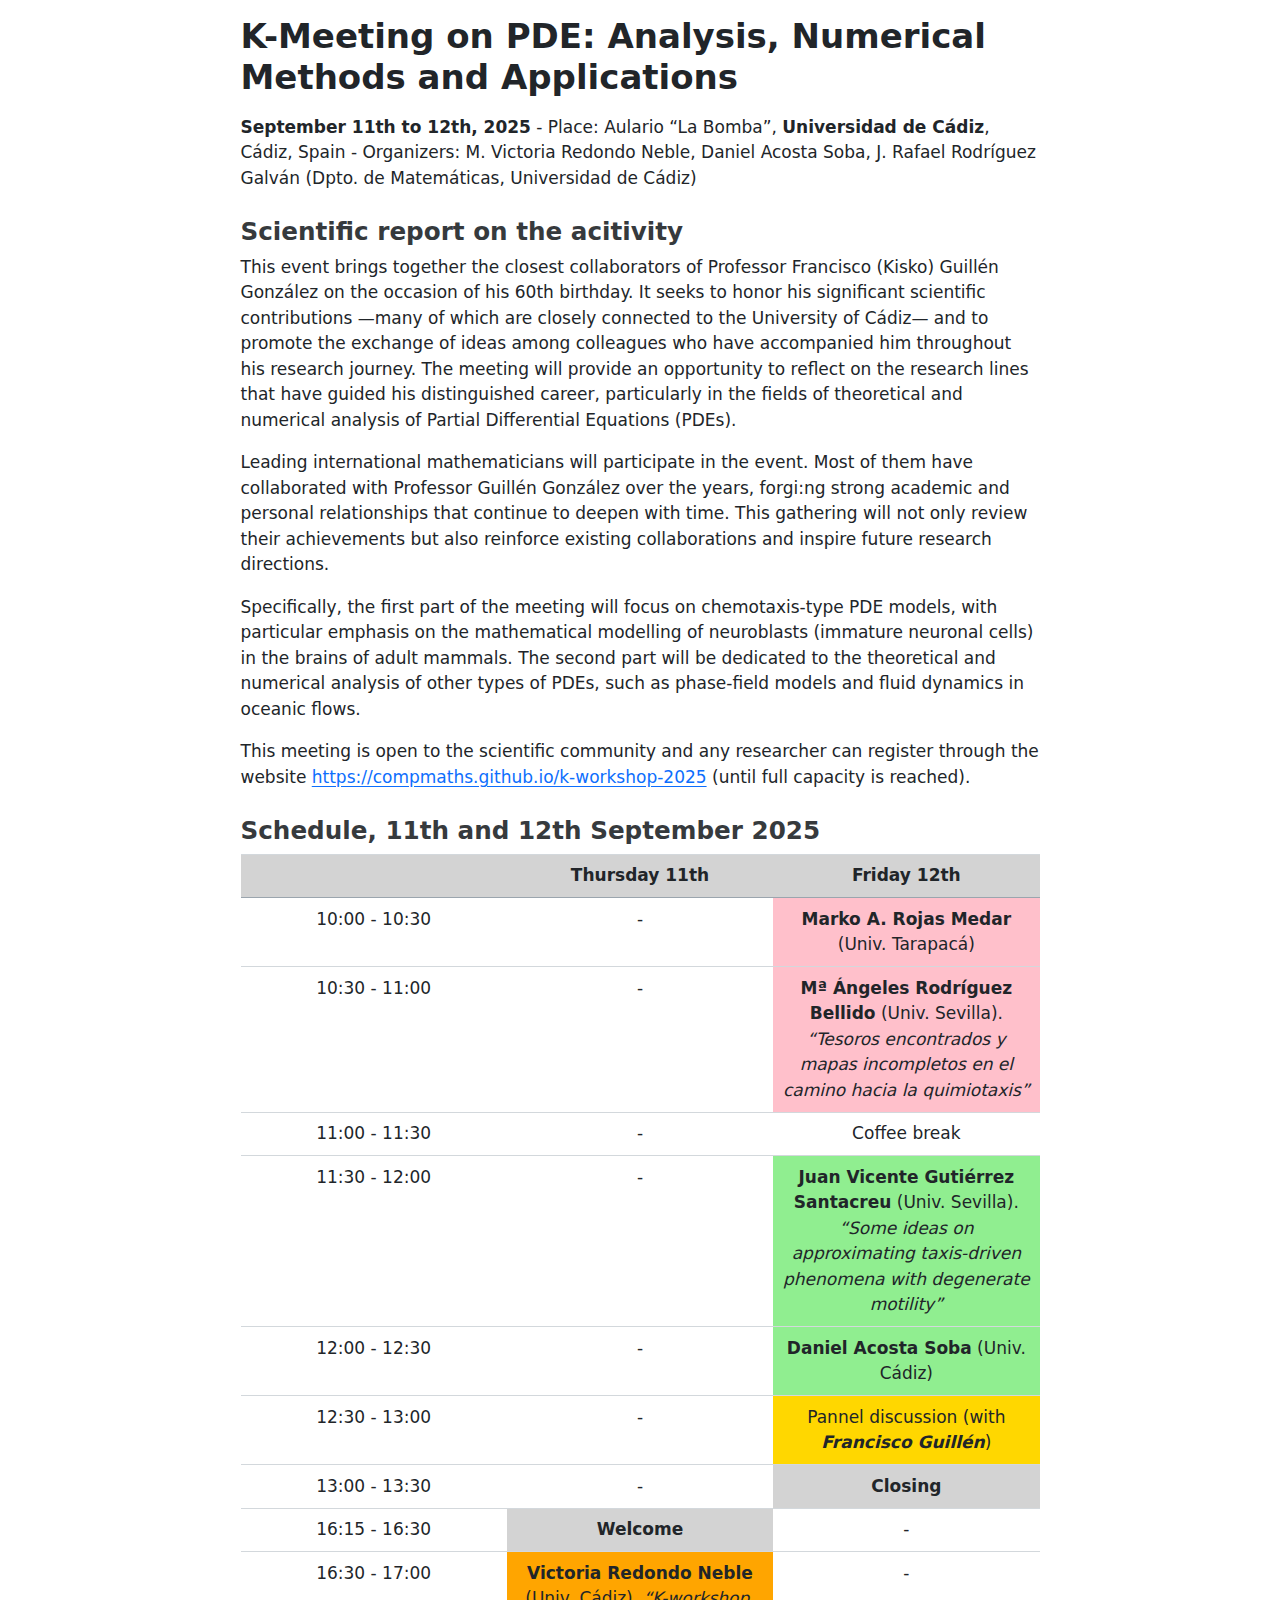
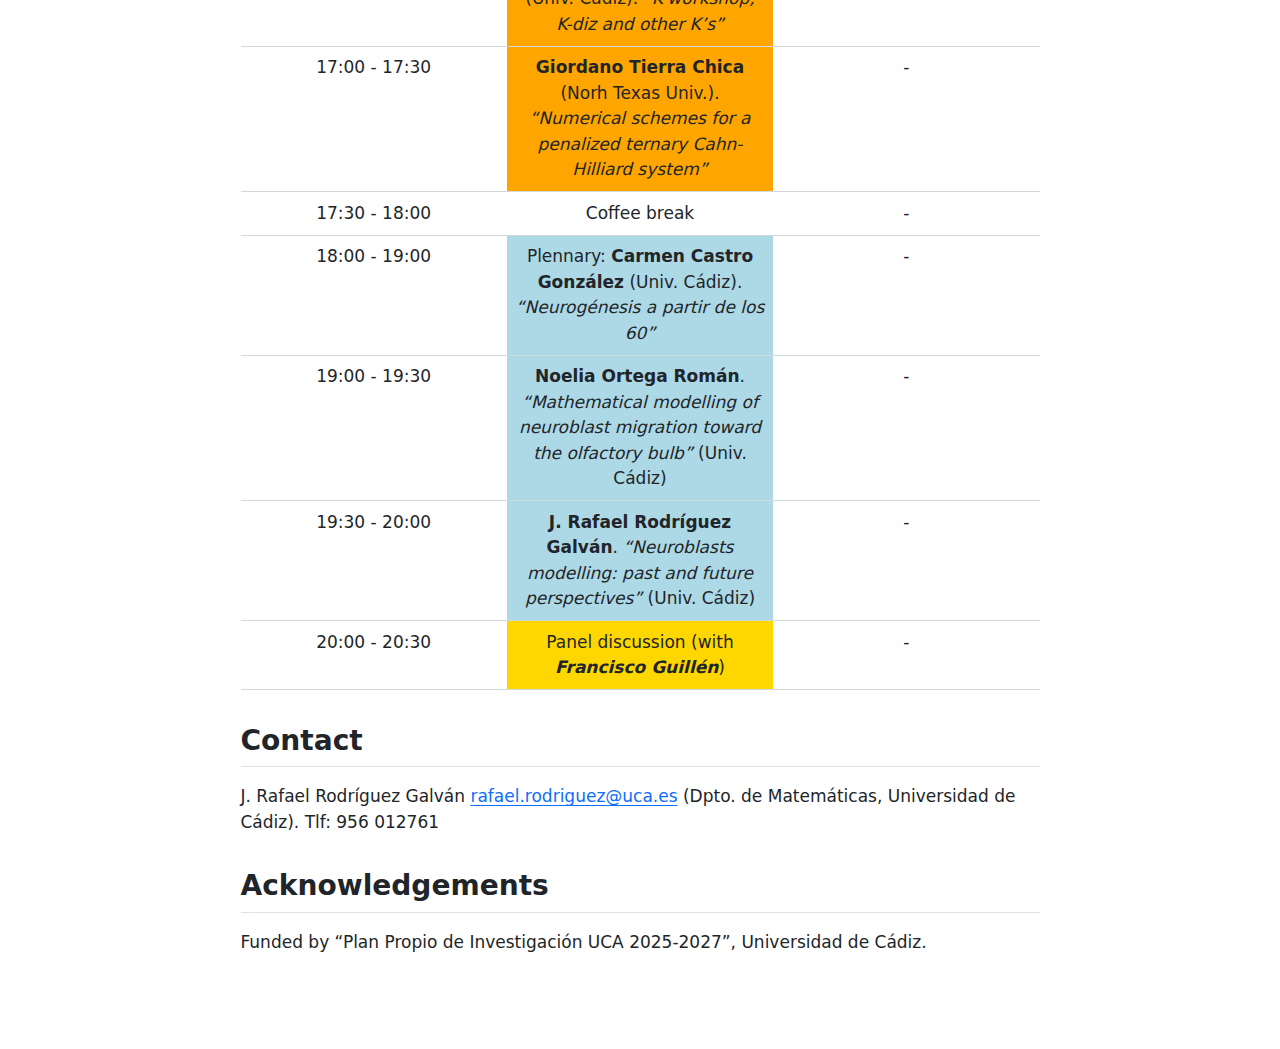
<file: KMeetingPDE2025.html>
<!DOCTYPE html>
<html xmlns="http://www.w3.org/1999/xhtml" lang="en" xml:lang="en"><head>

<meta charset="utf-8">
<meta name="generator" content="quarto-1.6.32">

<meta name="viewport" content="width=device-width, initial-scale=1.0, user-scalable=yes">


<title>K-Meeting on PDE: Analysis, Numerical Methods and Applications</title>
<style>
code{white-space: pre-wrap;}
span.smallcaps{font-variant: small-caps;}
div.columns{display: flex; gap: min(4vw, 1.5em);}
div.column{flex: auto; overflow-x: auto;}
div.hanging-indent{margin-left: 1.5em; text-indent: -1.5em;}
ul.task-list{list-style: none;}
ul.task-list li input[type="checkbox"] {
  width: 0.8em;
  margin: 0 0.8em 0.2em -1em; /* quarto-specific, see https://github.com/quarto-dev/quarto-cli/issues/4556 */ 
  vertical-align: middle;
}
</style>


<script src="KMeetingPDE2025_files/libs/clipboard/clipboard.min.js"></script>
<script src="KMeetingPDE2025_files/libs/quarto-html/quarto.js"></script>
<script src="KMeetingPDE2025_files/libs/quarto-html/popper.min.js"></script>
<script src="KMeetingPDE2025_files/libs/quarto-html/tippy.umd.min.js"></script>
<script src="KMeetingPDE2025_files/libs/quarto-html/anchor.min.js"></script>
<link href="KMeetingPDE2025_files/libs/quarto-html/tippy.css" rel="stylesheet">
<link href="KMeetingPDE2025_files/libs/quarto-html/quarto-syntax-highlighting-2486e1f0a3ee9ee1fc393803a1361cdb.css" rel="stylesheet" id="quarto-text-highlighting-styles">
<script src="KMeetingPDE2025_files/libs/bootstrap/bootstrap.min.js"></script>
<link href="KMeetingPDE2025_files/libs/bootstrap/bootstrap-icons.css" rel="stylesheet">
<link href="KMeetingPDE2025_files/libs/bootstrap/bootstrap-69966d158c1dc5ca3a5e0e245cef2b29.min.css" rel="stylesheet" append-hash="true" id="quarto-bootstrap" data-mode="light">


</head>

<body class="fullcontent">

<div id="quarto-content" class="page-columns page-rows-contents page-layout-article">

<main class="content" id="quarto-document-content">

<header id="title-block-header" class="quarto-title-block default">
<div class="quarto-title">
<h1 class="title">K-Meeting on PDE: Analysis, Numerical Methods and Applications</h1>
</div>



<div class="quarto-title-meta">

    
  
    
  </div>
  


</header>


<p><strong>September 11th to 12th, 2025</strong> - Place: Aulario “La Bomba”, <strong>Universidad de Cádiz</strong>, Cádiz, Spain - Organizers: M. Victoria Redondo Neble, Daniel Acosta Soba, J. Rafael Rodríguez Galván (Dpto. de Matemáticas, Universidad de Cádiz)</p>
<section id="scientific-report-on-the-acitivity" class="level3">
<h3 class="anchored" data-anchor-id="scientific-report-on-the-acitivity">Scientific report on the acitivity</h3>
<p>This event brings together the closest collaborators of Professor Francisco (Kisko) Guillén González on the occasion of his 60th birthday. It seeks to honor his significant scientific contributions —many of which are closely connected to the University of Cádiz— and to promote the exchange of ideas among colleagues who have accompanied him throughout his research journey. The meeting will provide an opportunity to reflect on the research lines that have guided his distinguished career, particularly in the fields of theoretical and numerical analysis of Partial Differential Equations (PDEs).</p>
<p>Leading international mathematicians will participate in the event. Most of them have collaborated with Professor Guillén González over the years, forgi:ng strong academic and personal relationships that continue to deepen with time. This gathering will not only review their achievements but also reinforce existing collaborations and inspire future research directions.</p>
<p>Specifically, the first part of the meeting will focus on chemotaxis-type PDE models, with particular emphasis on the mathematical modelling of neuroblasts (immature neuronal cells) in the brains of adult mammals. The second part will be dedicated to the theoretical and numerical analysis of other types of PDEs, such as phase-field models and fluid dynamics in oceanic flows.</p>
<p>This meeting is open to the scientific community and any researcher can register through the website <a href="https://compmaths.github.io/k-workshop-2025">https://compmaths.github.io/k-workshop-2025</a> (until full capacity is reached).</p>
</section>
<section id="sec-schedule" class="level3">
<h3 class="anchored" data-anchor-id="sec-schedule">Schedule, 11th and 12th September 2025</h3>
<style>
    .heatMap {
        width: 100%;
        text-align: center;
    }
    .heatMap th {
        background: lightgrey;
        word-wrap: break-word;
        text-align: center;
    }
    .heatMap tr:nth-child(8) { td:nth-child(2) { background: lightgray; } }
    .heatMap tr:nth-child(9) { td:nth-child(2) { background: orange; } }
    .heatMap tr:nth-child(10) { td:nth-child(2) { background: orange; } }
    .heatMap tr:nth-child(12) { td:nth-child(2) { background: lightblue; } }
    .heatMap tr:nth-child(13) { td:nth-child(2) { background: lightblue; } }
    .heatMap tr:nth-child(14) { td:nth-child(2) { background: lightblue; } }
    .heatMap tr:nth-child(15) { td:nth-child(2) { background: gold; } }

    .heatMap tr:nth-child(1) { td:nth-child(3) { background: pink; } }
    .heatMap tr:nth-child(2) { td:nth-child(3) { background: pink; } }
    .heatMap tr:nth-child(4) { td:nth-child(3) { background: lightgreen; } }
    .heatMap tr:nth-child(5) { td:nth-child(3) { background: lightgreen; } }
    .heatMap tr:nth-child(6) { td:nth-child(3) { background: gold; } }
    .heatMap tr:nth-child(7) { td:nth-child(3) { background: lightgray; } }
</style>
<div class="heatMap">
<table class="caption-top table">
<colgroup>
<col style="width: 33%">
<col style="width: 33%">
<col style="width: 33%">
</colgroup>
<thead>
<tr class="header">
<th></th>
<th>Thursday 11th</th>
<th>Friday 12th</th>
</tr>
</thead>
<tbody>
<tr class="odd">
<td>10:00 - 10:30</td>
<td>-</td>
<td><strong>Marko A. Rojas Medar</strong> (Univ. Tarapacá)</td>
</tr>
<tr class="even">
<td>10:30 - 11:00</td>
<td>-</td>
<td><strong>Mª Ángeles Rodríguez Bellido</strong> (Univ. Sevilla). <em>“Tesoros encontrados y mapas incompletos en el camino hacia la quimiotaxis”</em></td>
</tr>
<tr class="odd">
<td>11:00 - 11:30</td>
<td>-</td>
<td>Coffee break</td>
</tr>
<tr class="even">
<td>11:30 - 12:00</td>
<td>-</td>
<td><strong>Juan Vicente Gutiérrez Santacreu</strong> (Univ. Sevilla). <em>“Some ideas on approximating taxis-driven phenomena with degenerate motility”</em></td>
</tr>
<tr class="odd">
<td>12:00 - 12:30</td>
<td>-</td>
<td><strong>Daniel Acosta Soba</strong> (Univ. Cádiz)</td>
</tr>
<tr class="even">
<td>12:30 - 13:00</td>
<td>-</td>
<td>Pannel discussion (with <strong><em>Francisco Guillén</em></strong>)</td>
</tr>
<tr class="odd">
<td>13:00 - 13:30</td>
<td>-</td>
<td><strong>Closing</strong></td>
</tr>
<tr class="even">
<td>16:15 - 16:30</td>
<td><strong>Welcome</strong></td>
<td>-</td>
</tr>
<tr class="odd">
<td>16:30 - 17:00</td>
<td><strong>Victoria Redondo Neble</strong> (Univ. Cádiz). <em>“K-workshop, K-diz and other K’s”</em></td>
<td>-</td>
</tr>
<tr class="even">
<td>17:00 - 17:30</td>
<td><strong>Giordano Tierra Chica</strong> (Norh Texas Univ.). <em>“Numerical schemes for a penalized ternary Cahn-Hilliard system”</em></td>
<td>-</td>
</tr>
<tr class="odd">
<td>17:30 - 18:00</td>
<td>Coffee break</td>
<td>-</td>
</tr>
<tr class="even">
<td>18:00 - 19:00</td>
<td>Plennary: <strong>Carmen Castro González</strong> (Univ. Cádiz). <em>“Neurogénesis a partir de los 60”</em></td>
<td>-</td>
</tr>
<tr class="odd">
<td>19:00 - 19:30</td>
<td><strong>Noelia Ortega Román</strong>. <em>“Mathematical modelling of neuroblast migration toward the olfactory bulb”</em> (Univ. Cádiz)</td>
<td>-</td>
</tr>
<tr class="even">
<td>19:30 - 20:00</td>
<td><strong>J. Rafael Rodríguez Galván</strong>. <em>“Neuroblasts modelling: past and future perspectives”</em> (Univ. Cádiz)</td>
<td>-</td>
</tr>
<tr class="odd">
<td>20:00 - 20:30</td>
<td>Panel discussion (with <strong><em>Francisco Guillén</em></strong>)</td>
<td>-</td>
</tr>
</tbody>
</table>
</div>
</section>
<section id="contact" class="level2">
<h2 class="anchored" data-anchor-id="contact">Contact</h2>
<p>J. Rafael Rodríguez Galván <a href="mailto:rafael.rodriguez@uca.es" class="email">rafael.rodriguez@uca.es</a> (Dpto. de Matemáticas, Universidad de Cádiz). Tlf: 956 012761</p>
</section>
<section id="acknowledgements" class="level2">
<h2 class="anchored" data-anchor-id="acknowledgements">Acknowledgements</h2>
<p>Funded by “Plan Propio de Investigación UCA 2025-2027”, Universidad de Cádiz.</p>
</section>

</main>
<!-- /main column -->
<script id="quarto-html-after-body" type="application/javascript">
window.document.addEventListener("DOMContentLoaded", function (event) {
  const toggleBodyColorMode = (bsSheetEl) => {
    const mode = bsSheetEl.getAttribute("data-mode");
    const bodyEl = window.document.querySelector("body");
    if (mode === "dark") {
      bodyEl.classList.add("quarto-dark");
      bodyEl.classList.remove("quarto-light");
    } else {
      bodyEl.classList.add("quarto-light");
      bodyEl.classList.remove("quarto-dark");
    }
  }
  const toggleBodyColorPrimary = () => {
    const bsSheetEl = window.document.querySelector("link#quarto-bootstrap");
    if (bsSheetEl) {
      toggleBodyColorMode(bsSheetEl);
    }
  }
  toggleBodyColorPrimary();  
  const icon = "";
  const anchorJS = new window.AnchorJS();
  anchorJS.options = {
    placement: 'right',
    icon: icon
  };
  anchorJS.add('.anchored');
  const isCodeAnnotation = (el) => {
    for (const clz of el.classList) {
      if (clz.startsWith('code-annotation-')) {                     
        return true;
      }
    }
    return false;
  }
  const onCopySuccess = function(e) {
    // button target
    const button = e.trigger;
    // don't keep focus
    button.blur();
    // flash "checked"
    button.classList.add('code-copy-button-checked');
    var currentTitle = button.getAttribute("title");
    button.setAttribute("title", "Copied!");
    let tooltip;
    if (window.bootstrap) {
      button.setAttribute("data-bs-toggle", "tooltip");
      button.setAttribute("data-bs-placement", "left");
      button.setAttribute("data-bs-title", "Copied!");
      tooltip = new bootstrap.Tooltip(button, 
        { trigger: "manual", 
          customClass: "code-copy-button-tooltip",
          offset: [0, -8]});
      tooltip.show();    
    }
    setTimeout(function() {
      if (tooltip) {
        tooltip.hide();
        button.removeAttribute("data-bs-title");
        button.removeAttribute("data-bs-toggle");
        button.removeAttribute("data-bs-placement");
      }
      button.setAttribute("title", currentTitle);
      button.classList.remove('code-copy-button-checked');
    }, 1000);
    // clear code selection
    e.clearSelection();
  }
  const getTextToCopy = function(trigger) {
      const codeEl = trigger.previousElementSibling.cloneNode(true);
      for (const childEl of codeEl.children) {
        if (isCodeAnnotation(childEl)) {
          childEl.remove();
        }
      }
      return codeEl.innerText;
  }
  const clipboard = new window.ClipboardJS('.code-copy-button:not([data-in-quarto-modal])', {
    text: getTextToCopy
  });
  clipboard.on('success', onCopySuccess);
  if (window.document.getElementById('quarto-embedded-source-code-modal')) {
    // For code content inside modals, clipBoardJS needs to be initialized with a container option
    // TODO: Check when it could be a function (https://github.com/zenorocha/clipboard.js/issues/860)
    const clipboardModal = new window.ClipboardJS('.code-copy-button[data-in-quarto-modal]', {
      text: getTextToCopy,
      container: window.document.getElementById('quarto-embedded-source-code-modal')
    });
    clipboardModal.on('success', onCopySuccess);
  }
    var localhostRegex = new RegExp(/^(?:http|https):\/\/localhost\:?[0-9]*\//);
    var mailtoRegex = new RegExp(/^mailto:/);
      var filterRegex = new RegExp('/' + window.location.host + '/');
    var isInternal = (href) => {
        return filterRegex.test(href) || localhostRegex.test(href) || mailtoRegex.test(href);
    }
    // Inspect non-navigation links and adorn them if external
 	var links = window.document.querySelectorAll('a[href]:not(.nav-link):not(.navbar-brand):not(.toc-action):not(.sidebar-link):not(.sidebar-item-toggle):not(.pagination-link):not(.no-external):not([aria-hidden]):not(.dropdown-item):not(.quarto-navigation-tool):not(.about-link)');
    for (var i=0; i<links.length; i++) {
      const link = links[i];
      if (!isInternal(link.href)) {
        // undo the damage that might have been done by quarto-nav.js in the case of
        // links that we want to consider external
        if (link.dataset.originalHref !== undefined) {
          link.href = link.dataset.originalHref;
        }
      }
    }
  function tippyHover(el, contentFn, onTriggerFn, onUntriggerFn) {
    const config = {
      allowHTML: true,
      maxWidth: 500,
      delay: 100,
      arrow: false,
      appendTo: function(el) {
          return el.parentElement;
      },
      interactive: true,
      interactiveBorder: 10,
      theme: 'quarto',
      placement: 'bottom-start',
    };
    if (contentFn) {
      config.content = contentFn;
    }
    if (onTriggerFn) {
      config.onTrigger = onTriggerFn;
    }
    if (onUntriggerFn) {
      config.onUntrigger = onUntriggerFn;
    }
    window.tippy(el, config); 
  }
  const noterefs = window.document.querySelectorAll('a[role="doc-noteref"]');
  for (var i=0; i<noterefs.length; i++) {
    const ref = noterefs[i];
    tippyHover(ref, function() {
      // use id or data attribute instead here
      let href = ref.getAttribute('data-footnote-href') || ref.getAttribute('href');
      try { href = new URL(href).hash; } catch {}
      const id = href.replace(/^#\/?/, "");
      const note = window.document.getElementById(id);
      if (note) {
        return note.innerHTML;
      } else {
        return "";
      }
    });
  }
  const xrefs = window.document.querySelectorAll('a.quarto-xref');
  const processXRef = (id, note) => {
    // Strip column container classes
    const stripColumnClz = (el) => {
      el.classList.remove("page-full", "page-columns");
      if (el.children) {
        for (const child of el.children) {
          stripColumnClz(child);
        }
      }
    }
    stripColumnClz(note)
    if (id === null || id.startsWith('sec-')) {
      // Special case sections, only their first couple elements
      const container = document.createElement("div");
      if (note.children && note.children.length > 2) {
        container.appendChild(note.children[0].cloneNode(true));
        for (let i = 1; i < note.children.length; i++) {
          const child = note.children[i];
          if (child.tagName === "P" && child.innerText === "") {
            continue;
          } else {
            container.appendChild(child.cloneNode(true));
            break;
          }
        }
        if (window.Quarto?.typesetMath) {
          window.Quarto.typesetMath(container);
        }
        return container.innerHTML
      } else {
        if (window.Quarto?.typesetMath) {
          window.Quarto.typesetMath(note);
        }
        return note.innerHTML;
      }
    } else {
      // Remove any anchor links if they are present
      const anchorLink = note.querySelector('a.anchorjs-link');
      if (anchorLink) {
        anchorLink.remove();
      }
      if (window.Quarto?.typesetMath) {
        window.Quarto.typesetMath(note);
      }
      // TODO in 1.5, we should make sure this works without a callout special case
      if (note.classList.contains("callout")) {
        return note.outerHTML;
      } else {
        return note.innerHTML;
      }
    }
  }
  for (var i=0; i<xrefs.length; i++) {
    const xref = xrefs[i];
    tippyHover(xref, undefined, function(instance) {
      instance.disable();
      let url = xref.getAttribute('href');
      let hash = undefined; 
      if (url.startsWith('#')) {
        hash = url;
      } else {
        try { hash = new URL(url).hash; } catch {}
      }
      if (hash) {
        const id = hash.replace(/^#\/?/, "");
        const note = window.document.getElementById(id);
        if (note !== null) {
          try {
            const html = processXRef(id, note.cloneNode(true));
            instance.setContent(html);
          } finally {
            instance.enable();
            instance.show();
          }
        } else {
          // See if we can fetch this
          fetch(url.split('#')[0])
          .then(res => res.text())
          .then(html => {
            const parser = new DOMParser();
            const htmlDoc = parser.parseFromString(html, "text/html");
            const note = htmlDoc.getElementById(id);
            if (note !== null) {
              const html = processXRef(id, note);
              instance.setContent(html);
            } 
          }).finally(() => {
            instance.enable();
            instance.show();
          });
        }
      } else {
        // See if we can fetch a full url (with no hash to target)
        // This is a special case and we should probably do some content thinning / targeting
        fetch(url)
        .then(res => res.text())
        .then(html => {
          const parser = new DOMParser();
          const htmlDoc = parser.parseFromString(html, "text/html");
          const note = htmlDoc.querySelector('main.content');
          if (note !== null) {
            // This should only happen for chapter cross references
            // (since there is no id in the URL)
            // remove the first header
            if (note.children.length > 0 && note.children[0].tagName === "HEADER") {
              note.children[0].remove();
            }
            const html = processXRef(null, note);
            instance.setContent(html);
          } 
        }).finally(() => {
          instance.enable();
          instance.show();
        });
      }
    }, function(instance) {
    });
  }
      let selectedAnnoteEl;
      const selectorForAnnotation = ( cell, annotation) => {
        let cellAttr = 'data-code-cell="' + cell + '"';
        let lineAttr = 'data-code-annotation="' +  annotation + '"';
        const selector = 'span[' + cellAttr + '][' + lineAttr + ']';
        return selector;
      }
      const selectCodeLines = (annoteEl) => {
        const doc = window.document;
        const targetCell = annoteEl.getAttribute("data-target-cell");
        const targetAnnotation = annoteEl.getAttribute("data-target-annotation");
        const annoteSpan = window.document.querySelector(selectorForAnnotation(targetCell, targetAnnotation));
        const lines = annoteSpan.getAttribute("data-code-lines").split(",");
        const lineIds = lines.map((line) => {
          return targetCell + "-" + line;
        })
        let top = null;
        let height = null;
        let parent = null;
        if (lineIds.length > 0) {
            //compute the position of the single el (top and bottom and make a div)
            const el = window.document.getElementById(lineIds[0]);
            top = el.offsetTop;
            height = el.offsetHeight;
            parent = el.parentElement.parentElement;
          if (lineIds.length > 1) {
            const lastEl = window.document.getElementById(lineIds[lineIds.length - 1]);
            const bottom = lastEl.offsetTop + lastEl.offsetHeight;
            height = bottom - top;
          }
          if (top !== null && height !== null && parent !== null) {
            // cook up a div (if necessary) and position it 
            let div = window.document.getElementById("code-annotation-line-highlight");
            if (div === null) {
              div = window.document.createElement("div");
              div.setAttribute("id", "code-annotation-line-highlight");
              div.style.position = 'absolute';
              parent.appendChild(div);
            }
            div.style.top = top - 2 + "px";
            div.style.height = height + 4 + "px";
            div.style.left = 0;
            let gutterDiv = window.document.getElementById("code-annotation-line-highlight-gutter");
            if (gutterDiv === null) {
              gutterDiv = window.document.createElement("div");
              gutterDiv.setAttribute("id", "code-annotation-line-highlight-gutter");
              gutterDiv.style.position = 'absolute';
              const codeCell = window.document.getElementById(targetCell);
              const gutter = codeCell.querySelector('.code-annotation-gutter');
              gutter.appendChild(gutterDiv);
            }
            gutterDiv.style.top = top - 2 + "px";
            gutterDiv.style.height = height + 4 + "px";
          }
          selectedAnnoteEl = annoteEl;
        }
      };
      const unselectCodeLines = () => {
        const elementsIds = ["code-annotation-line-highlight", "code-annotation-line-highlight-gutter"];
        elementsIds.forEach((elId) => {
          const div = window.document.getElementById(elId);
          if (div) {
            div.remove();
          }
        });
        selectedAnnoteEl = undefined;
      };
        // Handle positioning of the toggle
    window.addEventListener(
      "resize",
      throttle(() => {
        elRect = undefined;
        if (selectedAnnoteEl) {
          selectCodeLines(selectedAnnoteEl);
        }
      }, 10)
    );
    function throttle(fn, ms) {
    let throttle = false;
    let timer;
      return (...args) => {
        if(!throttle) { // first call gets through
            fn.apply(this, args);
            throttle = true;
        } else { // all the others get throttled
            if(timer) clearTimeout(timer); // cancel #2
            timer = setTimeout(() => {
              fn.apply(this, args);
              timer = throttle = false;
            }, ms);
        }
      };
    }
      // Attach click handler to the DT
      const annoteDls = window.document.querySelectorAll('dt[data-target-cell]');
      for (const annoteDlNode of annoteDls) {
        annoteDlNode.addEventListener('click', (event) => {
          const clickedEl = event.target;
          if (clickedEl !== selectedAnnoteEl) {
            unselectCodeLines();
            const activeEl = window.document.querySelector('dt[data-target-cell].code-annotation-active');
            if (activeEl) {
              activeEl.classList.remove('code-annotation-active');
            }
            selectCodeLines(clickedEl);
            clickedEl.classList.add('code-annotation-active');
          } else {
            // Unselect the line
            unselectCodeLines();
            clickedEl.classList.remove('code-annotation-active');
          }
        });
      }
  const findCites = (el) => {
    const parentEl = el.parentElement;
    if (parentEl) {
      const cites = parentEl.dataset.cites;
      if (cites) {
        return {
          el,
          cites: cites.split(' ')
        };
      } else {
        return findCites(el.parentElement)
      }
    } else {
      return undefined;
    }
  };
  var bibliorefs = window.document.querySelectorAll('a[role="doc-biblioref"]');
  for (var i=0; i<bibliorefs.length; i++) {
    const ref = bibliorefs[i];
    const citeInfo = findCites(ref);
    if (citeInfo) {
      tippyHover(citeInfo.el, function() {
        var popup = window.document.createElement('div');
        citeInfo.cites.forEach(function(cite) {
          var citeDiv = window.document.createElement('div');
          citeDiv.classList.add('hanging-indent');
          citeDiv.classList.add('csl-entry');
          var biblioDiv = window.document.getElementById('ref-' + cite);
          if (biblioDiv) {
            citeDiv.innerHTML = biblioDiv.innerHTML;
          }
          popup.appendChild(citeDiv);
        });
        return popup.innerHTML;
      });
    }
  }
});
</script>
</div> <!-- /content -->




</body></html>
</file>
<file: KMeetingPDE2025_files/libs/quarto-html/tippy.css>
.tippy-box[data-animation=fade][data-state=hidden]{opacity:0}[data-tippy-root]{max-width:calc(100vw - 10px)}.tippy-box{position:relative;background-color:#333;color:#fff;border-radius:4px;font-size:14px;line-height:1.4;white-space:normal;outline:0;transition-property:transform,visibility,opacity}.tippy-box[data-placement^=top]>.tippy-arrow{bottom:0}.tippy-box[data-placement^=top]>.tippy-arrow:before{bottom:-7px;left:0;border-width:8px 8px 0;border-top-color:initial;transform-origin:center top}.tippy-box[data-placement^=bottom]>.tippy-arrow{top:0}.tippy-box[data-placement^=bottom]>.tippy-arrow:before{top:-7px;left:0;border-width:0 8px 8px;border-bottom-color:initial;transform-origin:center bottom}.tippy-box[data-placement^=left]>.tippy-arrow{right:0}.tippy-box[data-placement^=left]>.tippy-arrow:before{border-width:8px 0 8px 8px;border-left-color:initial;right:-7px;transform-origin:center left}.tippy-box[data-placement^=right]>.tippy-arrow{left:0}.tippy-box[data-placement^=right]>.tippy-arrow:before{left:-7px;border-width:8px 8px 8px 0;border-right-color:initial;transform-origin:center right}.tippy-box[data-inertia][data-state=visible]{transition-timing-function:cubic-bezier(.54,1.5,.38,1.11)}.tippy-arrow{width:16px;height:16px;color:#333}.tippy-arrow:before{content:"";position:absolute;border-color:transparent;border-style:solid}.tippy-content{position:relative;padding:5px 9px;z-index:1}
</file>
<file: KMeetingPDE2025_files/libs/quarto-html/quarto-syntax-highlighting-2486e1f0a3ee9ee1fc393803a1361cdb.css>
/* quarto syntax highlight colors */
:root {
  --quarto-hl-ot-color: #003B4F;
  --quarto-hl-at-color: #657422;
  --quarto-hl-ss-color: #20794D;
  --quarto-hl-an-color: #5E5E5E;
  --quarto-hl-fu-color: #4758AB;
  --quarto-hl-st-color: #20794D;
  --quarto-hl-cf-color: #003B4F;
  --quarto-hl-op-color: #5E5E5E;
  --quarto-hl-er-color: #AD0000;
  --quarto-hl-bn-color: #AD0000;
  --quarto-hl-al-color: #AD0000;
  --quarto-hl-va-color: #111111;
  --quarto-hl-bu-color: inherit;
  --quarto-hl-ex-color: inherit;
  --quarto-hl-pp-color: #AD0000;
  --quarto-hl-in-color: #5E5E5E;
  --quarto-hl-vs-color: #20794D;
  --quarto-hl-wa-color: #5E5E5E;
  --quarto-hl-do-color: #5E5E5E;
  --quarto-hl-im-color: #00769E;
  --quarto-hl-ch-color: #20794D;
  --quarto-hl-dt-color: #AD0000;
  --quarto-hl-fl-color: #AD0000;
  --quarto-hl-co-color: #5E5E5E;
  --quarto-hl-cv-color: #5E5E5E;
  --quarto-hl-cn-color: #8f5902;
  --quarto-hl-sc-color: #5E5E5E;
  --quarto-hl-dv-color: #AD0000;
  --quarto-hl-kw-color: #003B4F;
}

/* other quarto variables */
:root {
  --quarto-font-monospace: SFMono-Regular, Menlo, Monaco, Consolas, "Liberation Mono", "Courier New", monospace;
}

pre > code.sourceCode > span {
  color: #003B4F;
}

code span {
  color: #003B4F;
}

code.sourceCode > span {
  color: #003B4F;
}

div.sourceCode,
div.sourceCode pre.sourceCode {
  color: #003B4F;
}

code span.ot {
  color: #003B4F;
  font-style: inherit;
}

code span.at {
  color: #657422;
  font-style: inherit;
}

code span.ss {
  color: #20794D;
  font-style: inherit;
}

code span.an {
  color: #5E5E5E;
  font-style: inherit;
}

code span.fu {
  color: #4758AB;
  font-style: inherit;
}

code span.st {
  color: #20794D;
  font-style: inherit;
}

code span.cf {
  color: #003B4F;
  font-weight: bold;
  font-style: inherit;
}

code span.op {
  color: #5E5E5E;
  font-style: inherit;
}

code span.er {
  color: #AD0000;
  font-style: inherit;
}

code span.bn {
  color: #AD0000;
  font-style: inherit;
}

code span.al {
  color: #AD0000;
  font-style: inherit;
}

code span.va {
  color: #111111;
  font-style: inherit;
}

code span.bu {
  font-style: inherit;
}

code span.ex {
  font-style: inherit;
}

code span.pp {
  color: #AD0000;
  font-style: inherit;
}

code span.in {
  color: #5E5E5E;
  font-style: inherit;
}

code span.vs {
  color: #20794D;
  font-style: inherit;
}

code span.wa {
  color: #5E5E5E;
  font-style: italic;
}

code span.do {
  color: #5E5E5E;
  font-style: italic;
}

code span.im {
  color: #00769E;
  font-style: inherit;
}

code span.ch {
  color: #20794D;
  font-style: inherit;
}

code span.dt {
  color: #AD0000;
  font-style: inherit;
}

code span.fl {
  color: #AD0000;
  font-style: inherit;
}

code span.co {
  color: #5E5E5E;
  font-style: inherit;
}

code span.cv {
  color: #5E5E5E;
  font-style: italic;
}

code span.cn {
  color: #8f5902;
  font-style: inherit;
}

code span.sc {
  color: #5E5E5E;
  font-style: inherit;
}

code span.dv {
  color: #AD0000;
  font-style: inherit;
}

code span.kw {
  color: #003B4F;
  font-weight: bold;
  font-style: inherit;
}

.prevent-inlining {
  content: "</";
}

/*# sourceMappingURL=b94514f873b6ebc3b38fab26346a7c13.css.map */
</file>
